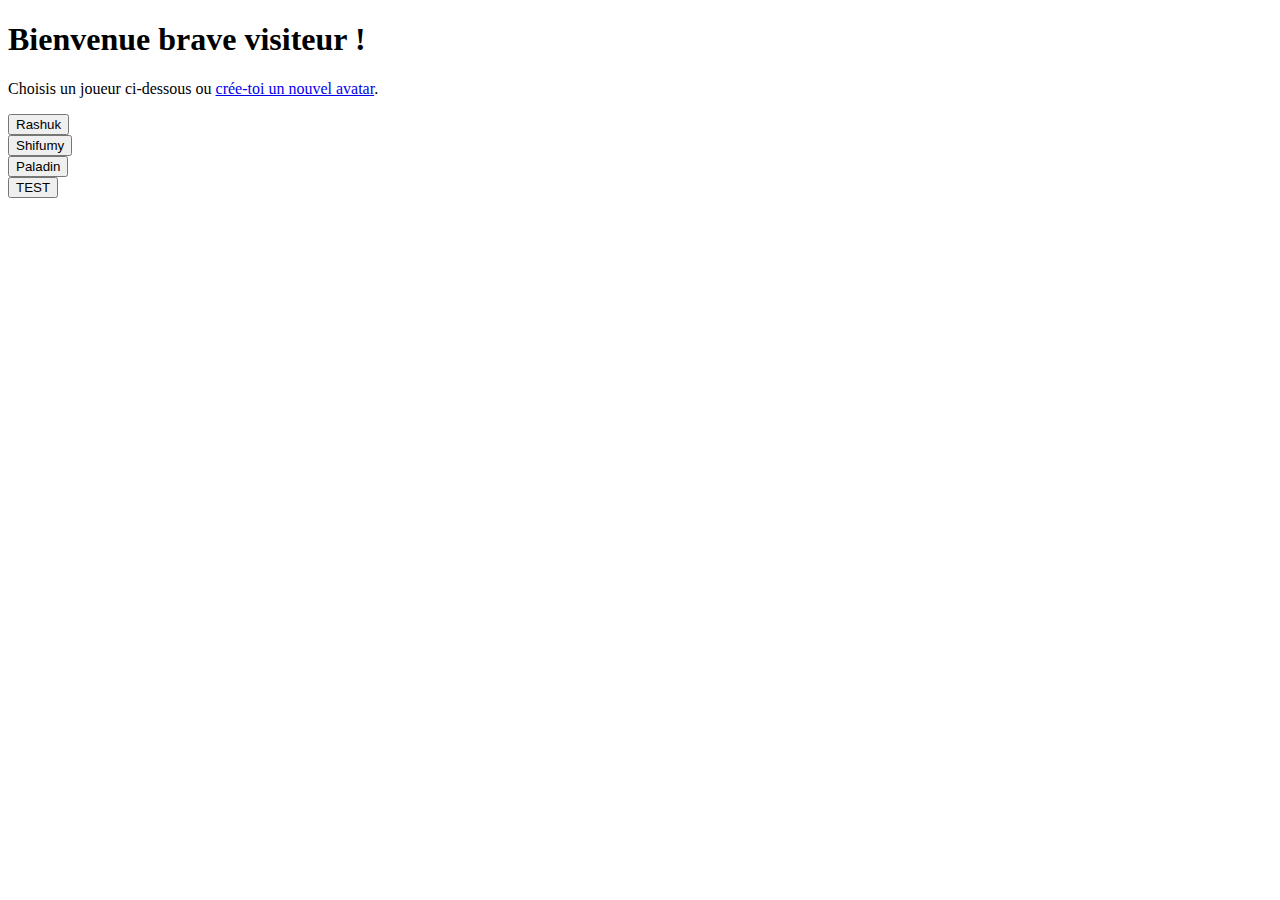
<file: src/main/resources/fr/simplon/lordofsimplon/html/index.html>
<!DOCTYPE html>
<html lang="fr">
<head>
    <meta charset="UTF-8">
    <title>Lord of Simplon</title>
</head>
<body>
    <h1>Bienvenue brave visiteur !</h1>
    <form name="newAvatar" action="/avatars" method="put">
        <p>Choisis un joueur ci-dessous ou
            <a href="#" onclick="document.newAvatar.submit();">crée-toi un nouvel avatar</a>.
        </p>
    </form>
    <div id="players">
        <form name="chooseRashuk" action="/choosePlayer" method="get">
            <input type="hidden" name="id" value="Rashuk" />
            <button type="button" onclick="document.chooseRashuk.submit()">Rashuk</button>
        </form>
        <form name="chooseShifumy" action="/choosePlayer" method="get">
            <input type="hidden" name="id" value="Shifumy" />
            <button type="button" onclick="document.chooseShifumy.submit()">Shifumy</button>
        </form>
        <form name="choosePaladin" action="/choosePlayer" method="get">
            <input type="hidden" name="id" value="Paladin" />
            <button type="button" onclick="document.choosePaladin.submit()">Paladin</button>
        </form>
    </div>
    <div id="tests">
        <form name="test" action="/test" method="post" enctype="application/x-www-form-urlencoded">
            <input type="hidden" name="thePAram1" value="THEVALUE1" />
            <input type="hidden" name="thePAram2" value="THEVALUE2" />
            <button type="button" onclick="document.test.submit()">TEST</button>
        </form>
    </div>
</body>
</html>
</file>
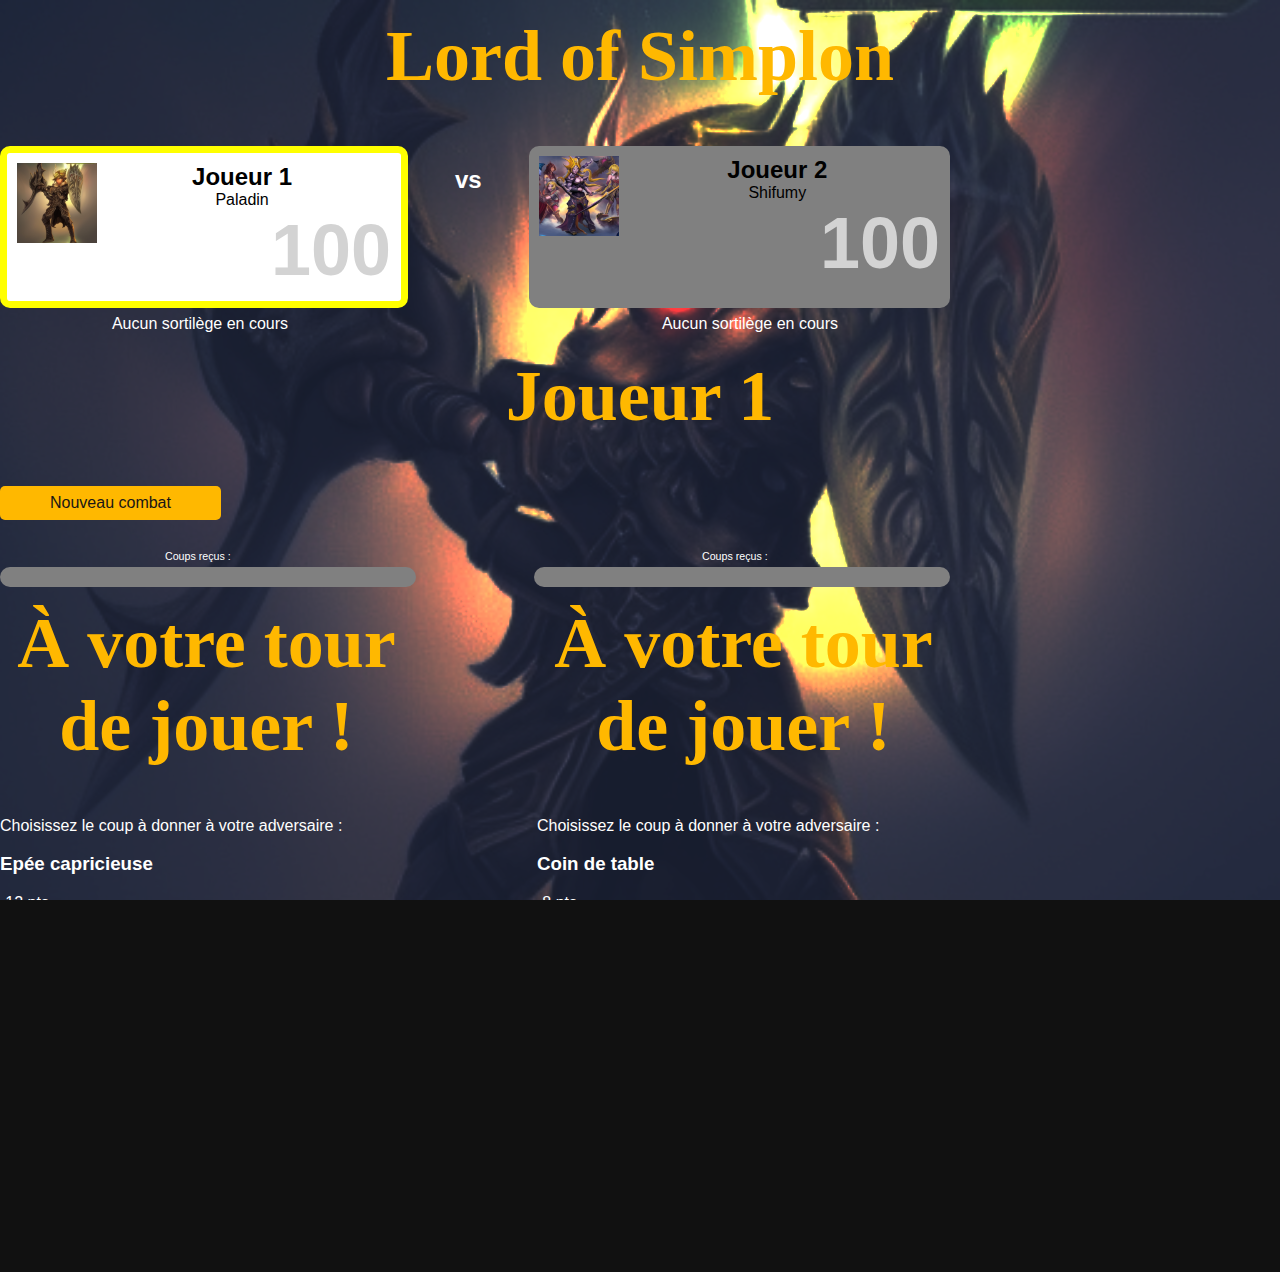
<file: src/main/html/fight.html>
<!DOCTYPE html>
<html lang="fr">
<head>
    <meta charset="UTF-8">
    <title>Lord of Simplon</title>
    <meta name="viewport" content="width=device-width, initial-scale=1">
    <link rel="stylesheet" href="styles.css">
    <script rel="script" src="fight.js"></script>
    <script rel="script" src="chrono.js"></script>
</head>
<body>
<H1>Lord of Simplon</H1>

<div id="players-area" class="three-columns-container">

    <!-- Le div du joueur courant a une classe CSS "current-player" en plus par rapport
    au div du joueur qui défend.
    -->
    <div id="card-player1" class="column card current-player">
        <img src="img/Paladin.png" alt="Paladin">
        <div class="card-text">
            <h2>Joueur 1</h2>
            <p>Paladin</p>
        </div>
        <span id="score-player1" class="score">100</span>
    </div>
    <div class="center-column versus-text">
        <h2>vs</h2>
        <div id="chrono"></div>
    </div>
    <div id="card-player2" class="column card">
        <img src="img/Shifumy.png" alt="Shifumy">
        <div class="card-text">
            <h2>Joueur 2</h2>
            <p>Shifumy</p>
        </div>
        <span id="score-player2" class="score">100</span>
    </div>
</div>

<div id="sortilege-en-cours" class="three-columns-container">
    <div id="sortilege-player1" class="column sortilege-player">Aucun sortilège en cours</div>
    <div class="center-column"></div>
    <div id="sortilege-player2" class="column sortilege-player">Aucun sortilège en cours</div>
</div>

<!-- ***************************************************************************************-->
<!--                                        GAGNANT                                         -->
<!-- ***************************************************************************************-->
<div id="winner" class="winner-area">
    <h1 id="winner-name">Joueur 1</h1>
    <button class="button" onclick="window.location.href='index.html'">Nouveau combat</button>
</div>
<!-- ***************************************************************************************-->

<div id="header-coups" class="three-columns-container">
    <div class="column">Coups reçus :</div>
    <div class="center-column"></div>
    <div class="column">Coups reçus :</div>
</div>

<!-- ******************************************************************************
                Liste déroulante
     ******************************************************************************
-->
<div id="liste-coups-recus" class="three-columns-container">
    <!-- Coups reçus par le joueur 1 -->
    <div id="liste-coups-recus-player1" class="column card"></div>
    <!-- Colonne centrale -->
    <div class="center-column"></div>
    <!-- Coups reçus par le joueur 2 -->
    <div id="liste-coups-recus-player2" class="column card"></div>
</div>

<!-- ******************************************************************************
                Partie "À votre tour de jouer" avec les attaques disponibles
     ******************************************************************************
-->
<div id="attaques" class="three-columns-container">
    <div id="attaques-player1" class="column attaquant">
        <div class="header-attaques">
            <h1>À votre tour de jouer !</h1>
            <p>Choisissez le coup à donner à votre adversaire :</p>
        </div>
        <div class="button-attaque" onclick="attaquePlayer(1, 'Epée capricieuse', 12)">
            <h3>Epée capricieuse</h3>
            <p>-12 pts</p>
        </div>
        <div class="button-attaque" onclick="attaquePlayer(1, 'Croche-pied', 14)">
            <h3>Poing malin</h3>
            <p>-14 pts</p>
        </div>
        <div class="button-attaque" onclick="attaquePlayer(1, 'Croche-pied', 10)">
            <h3>Croche-pied</h3>
            <p>-10 pts</p>
        </div>
        <div class="header-attaques">
            <p>Régénérations et sortilèges :</p>
        </div>
        <div class="button-regen" onclick="regeneratePlayer(1, 'Picon-bière', 5)">
            <h3>Picon-bière</h3>
            <p>+5 pts</p>
        </div>
        <div class="button-sortilege" onclick="sortilege(1, 'Déshydratation', 3)">
            <h3>Déshydratation</h3>
            <p>-3 pts</p>
        </div>
    </div>
    <div class="center-column"></div>

    <div id="attaques-player2" class="column non-attaquant">
        <div class="header-attaques">
            <h1>À votre tour de jouer !</h1>
            <p>Choisissez le coup à donner à votre adversaire :</p>
        </div>
        <div class="button-attaque" onclick="attaquePlayer(2, 'Coin de table', 8)">
            <h3>Coin de table</h3>
            <p>-8 pts</p>
        </div>
        <div class="button-attaque" onclick="attaquePlayer(2, 'Clous rouillés', 6)">
            <h3>Clous rouillés</h3>
            <p>-6 pts</p>
        </div>
        <div class="button-attaque" onclick="attaquePlayer(2, 'Eau bouillante', 7)">
            <h3>Eau bouillante</h3>
            <p>-7 pts</p>
        </div>
        <div class="header-attaques">
            <p>Régénérations et sortilèges :</p>
        </div>
        <div class="button-regen" onclick="regeneratePlayer(2, 'Fontaine de jouvence', 15)">
            <h3>Fontaine de jouvence</h3>
            <p>+15 pts</p>
        </div>
        <div class="button-sortilege" onclick="sortilege(2, 'Mal de mer', 5)">
            <h3>Mal de mer</h3>
            <p>-5 pts</p>
        </div>
    </div>
</div>

<div class="footer"></div>

</body>
</html>
</file>
<file: src/main/html/styles.css>
/* Dans ce partie: Nous avons ajouté overflow pour scroller la page principale et 
nous avons initialisé a 0 margin/padding pour enlever les marges en haut et bas*/
html,body{
    overflow: scroll;
    margin: 0;
    padding: 0;
    
}

html {
  background-color: rgb(17, 17, 17);
  width: 100%;
  height: 100%;
  max-height: 100%;
}

/* Dans cette partie du code-body: Nous avons ajouté l'image et pour ajouter l'effet 
demandé nous avons ajouté la couleur donnée et le bleand-mode*/
body {
  background-color: #161c2d;
  background-image: url(img/Paladin.png);
  background-blend-mode: color-dodge;
  background-size: 100%;
  color: #ffffff;
  font-family: sans-serif;
  width: 100%;
  height: 100%;
  max-height: 100%;
}

/* Dans cette partie du code-h1: Nous prenons en compte la marge de l'entête, 
le style et la couleur du Titre */
h1 {
  margin-top: 15px;
  text-align: center;
  font-size: xxx-large;
  font-family: "Irish Grover", cursive;
  font-size: 72px;
  color: #ffb800;
}

/* Dans cette partie du code-heroe-header-line (Barre de menu) nous avons les alignements, 
la taille et la ouleur du text */
.heroe-header-line {
  width: 600px;
  margin-left: auto;
  margin-right: auto;
  margin-bottom: 15px;
  text-align: center;

  display: flex;
  flex-wrap: wrap;
  justify-content: space-between;
  align-items: center;
  color: #ffb800;
  font-size: 30px;
  font-family: "bold";
}

.button {
  display: inline-block;
  color: rgb(24, 22, 22);
  background-color: #ffb800;
  border: none;
  border-radius: 5px;
  padding: 8px 50px;
  font-size: 16px;
  transition-duration: 0.4s;
}

.button:hover {
  background-color: #ffb800;
  color: black;
}

/* Dans cette partie du heroe-selection-line: Nous sommes dans les card-heroe n° 1,2 et 3*/
.heroe-selection-line {
  display: flex;
  width: 400px;
  margin: auto;
  flex-wrap: nowrap;
  color: #d9d9d9;
  justify-content: center;
 
}

/* Dans cette partie du heroe-selection-line input: Nous avons les radios buttons avec 
les caracteristiques demandées*/
.heroe-selection-line input {
  accent-color: #C66767;
  width: 25px;
  height: 25px;
  margin-top: 50px;
  justify-content: space-around;
 

}

.heroe-selection-line input {
  accent-color: #C66767;
  width: 25px;
  height: 25px;
  margin-top: 50px;
  justify-content: space-around;
 

}

.radio-player {
  display: flex;
  float: left;
  width: 60px;
  margin-left: 25px;
  margin-right: 25px;
}

.heroe-card {
  display: flex;
  float: center;
  color: black;
  background-color: white;
  border-radius: 20px;
  padding: 20px;
  width: 300px;
  margin: 10px;
  height: 50px;
}

.heroe-card-text {
  margin: auto auto auto 0;
  text-align: justify;
  font-size: 32px;
  font-family: "bold";
  color: black;
}

.heroe-card-img {
  float: left;
  display: block;
  margin-right: 10px;
}

.heroe-card img {
  width: 60px;
  height: 60px;
}

.heroe-card h1 {
  float: none;
  margin: 0;
  padding: 0;
  text-align: left;
  font-size: large;
  font-family: 'Bold';
  color: black;
}

.heroe-description {
  float: none;
  margin: 0;
  padding: 0;
  font-size: x-small;
}

/* ------------------------------------------------------------------
   correction-fight.html
   ------------------------------------------------------------------
*/
.three-columns-container {
  display: flex;
  width: 950px;
  margin: left;
}

.column {
  width: 500px;
}

.center-column {
  width: 150px;
}

.card {
  padding: 10px;
  text-align: left;
  color: black;
  background-color: gray;
  border-radius: 10px;
}

.card h2 {
  margin: 0 4px 0;

}

.card img {
  float: left;
  width: 80px;
  height: 80px;
}

.card p {
  margin: 0 4px 0;
}

.versus-text {
  text-align: center;
}

.card-text {
  float: center;
  text-align: center;
}

.current-player {
  border: solid yellow 7px;
  box-sizing: border-box;
  background-color: white;
}

.sortilege-player {
  width: 400px;
  text-align: center;
  margin: 7px 0;
}

.sortilege-actif {
  color: darksalmon;
  font-weight: bold;
}

.sortilege-actif-nbtours {
  color: darksalmon;
  font-size: 8pt;
}

.sortilege-inactif {
  color: white;
  font-size: 8pt;
}

.score {
  float: right;
  font-size: 54pt;
  font-weight: bolder;
  color: lightgrey;
}

/* ------------------------ */
#header-coups {
  font-size: 8pt;
  margin: 30px auto 5px;
}

#liste-coups {
  height: 300px;
}
.VS{
  font-size: 72px;
  color: #ffb800;
}
</file>
